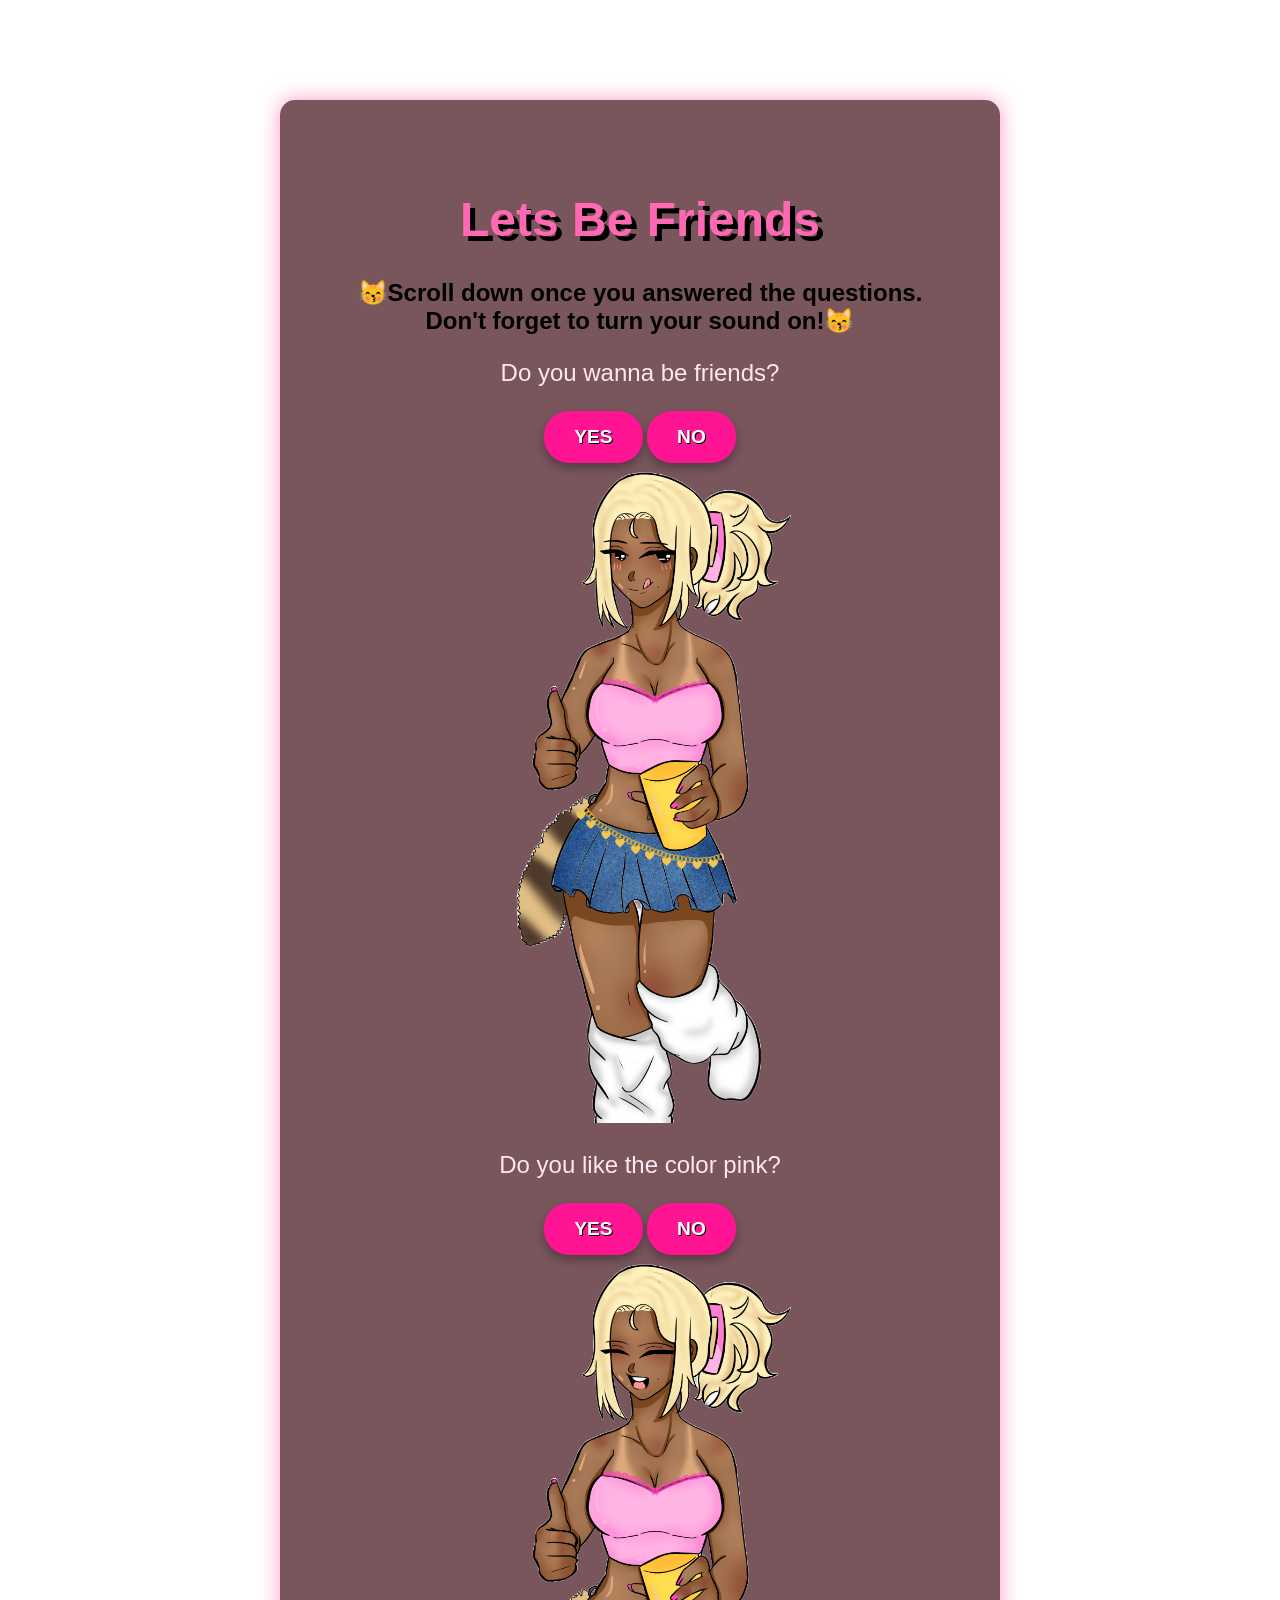
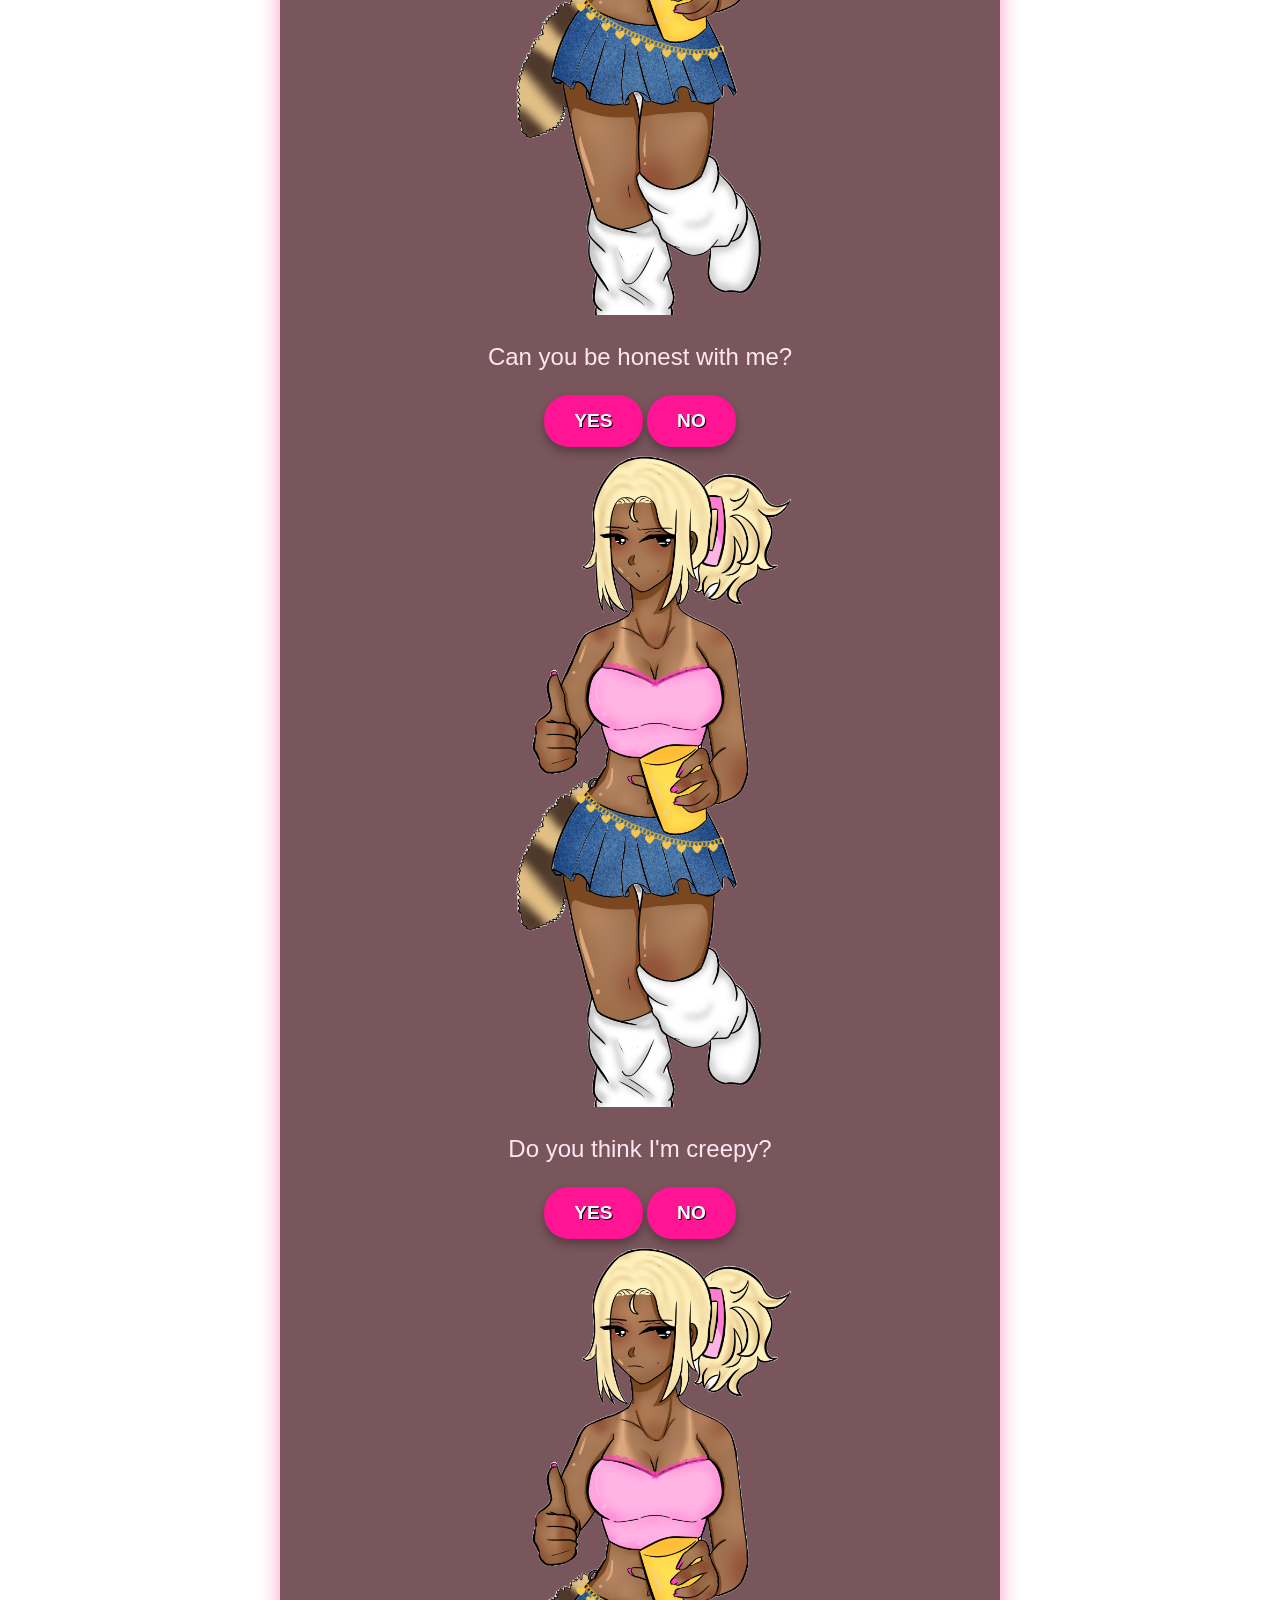
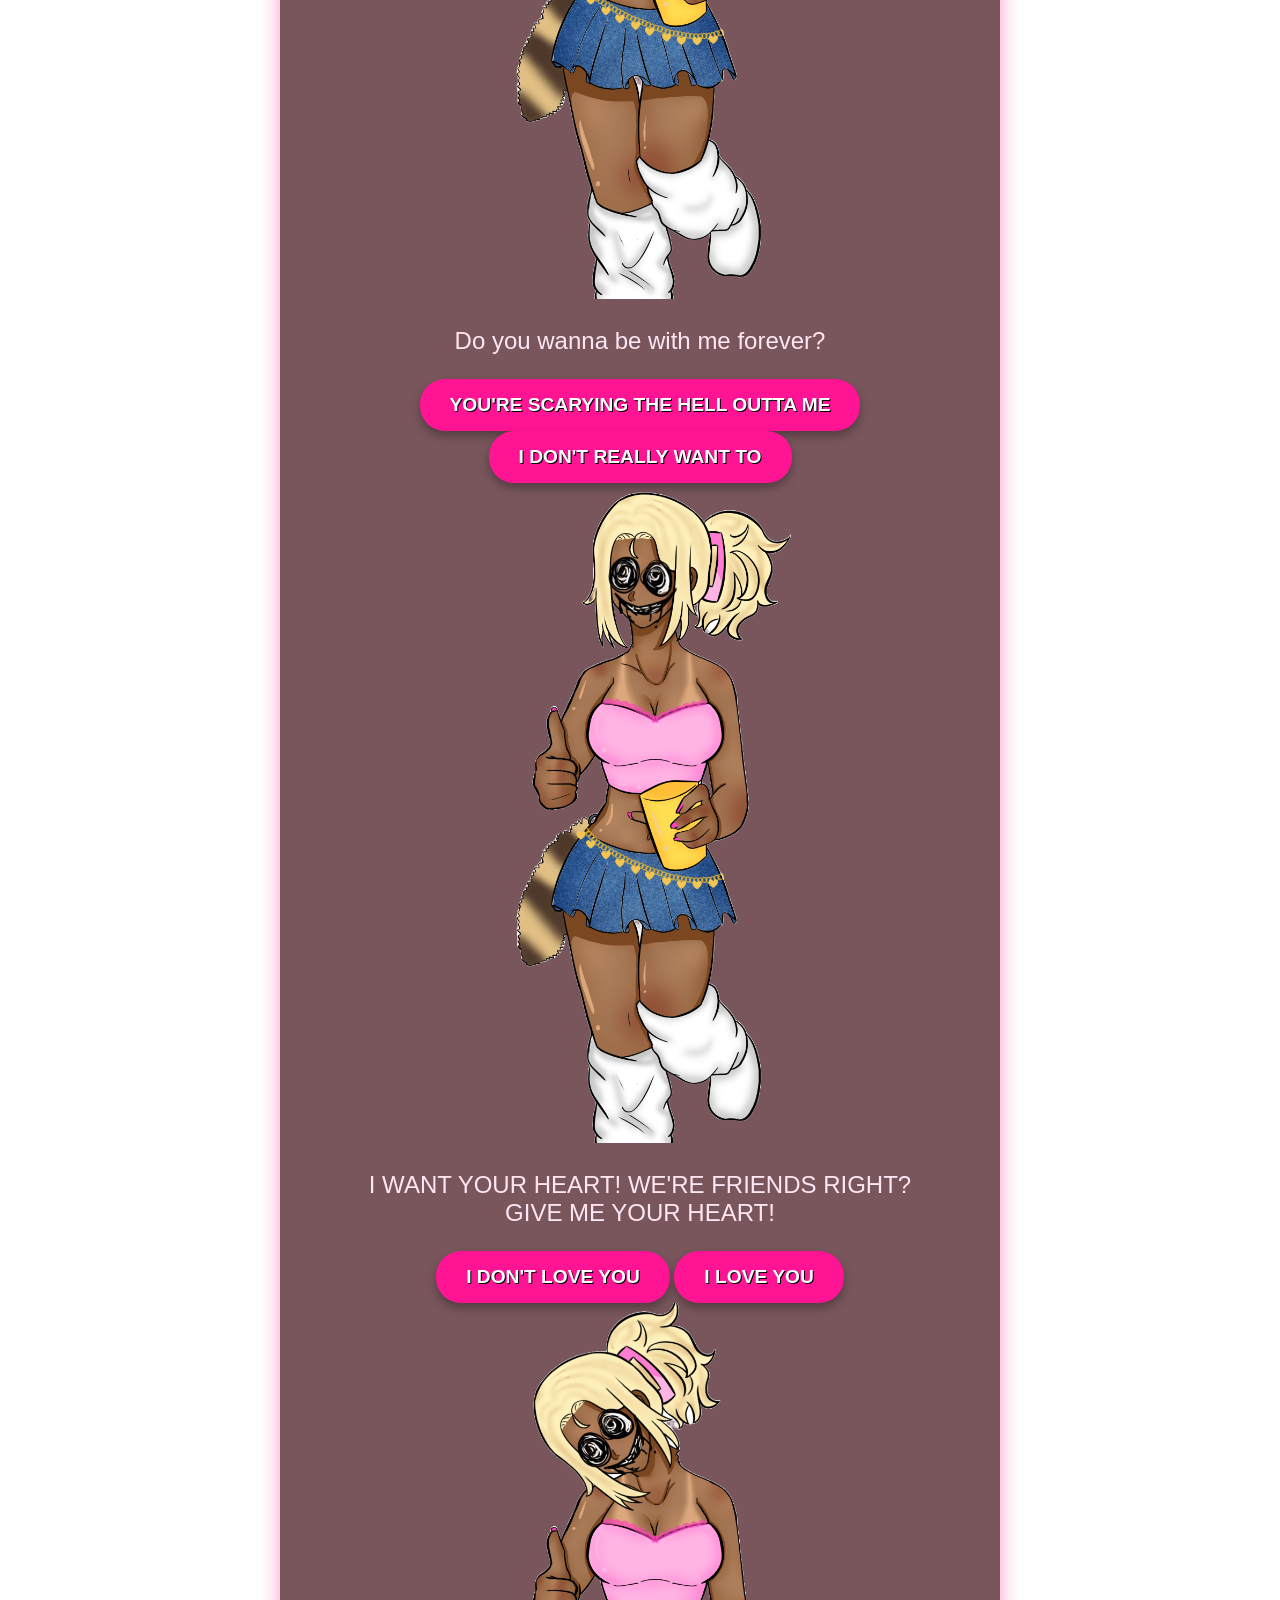
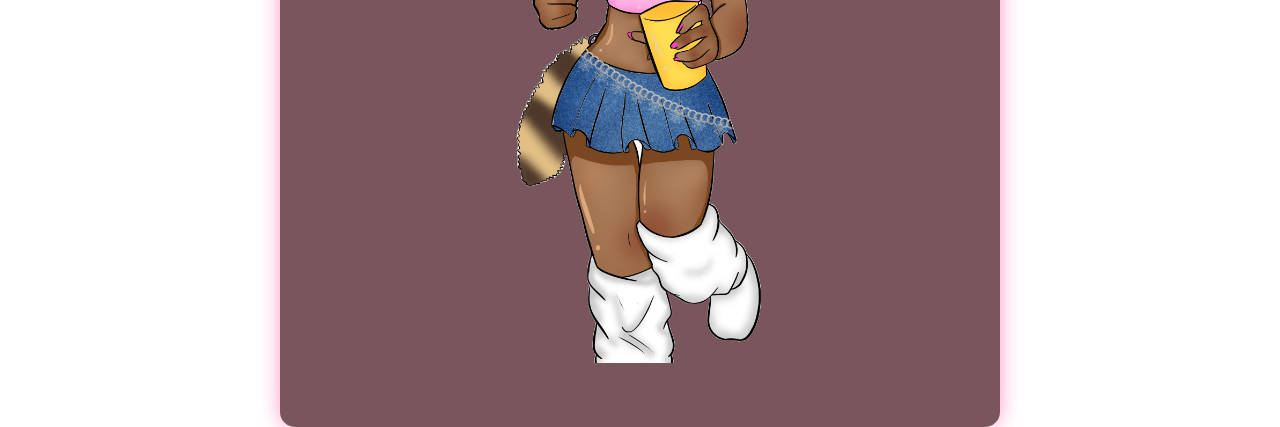
<file: index.html>
<!DOCTYPE html>
<html lang="en">
<head>
    <meta charset="UTF-8">
    <meta name="viewport" content="width=device-width, initial-scale=1.0">
    <title>Lets Be Friends</title>
    <link rel="stylesheet" href="css/style.css">
</head>
<body class="side">
 <div class="container">
        <h1>Lets Be Friends</h1>
        <h2>😽Scroll down once you answered the questions. Don't forget to turn your sound on!😽</h2>
        <audio id="scream" class= "hidden4" src="images/music.mp3">scream</audio>

    
        <p id="question">Do you wanna be friends?</p>
        <div class="buttons">
            
            <button class="sparkle-btn" onclick="chooseYes()">Yes</button>
            <button class="sparkle-btn" onclick="chooseNo()">No</button>
        <div id="surprise" class="hidden">
            <img src="images/yummy.png">
        </div>

            <p id="question2">Do you like the color pink?</p>
            <div class="buttons">
                
                <button class="sparkle-btn" onclick="chooseYes2()">Yes</button>
                <button class="sparkle-btn" onclick="chooseNo2()">No</button>
            </div>
            <div id="surprise" class="hidden">
                <img src="images/happy.png">
            </div>

            <p id="question3">Can you be honest with me?</p>
            <div class="buttons">
                
                <button class="sparkle-btn" onclick="chooseYes3()">Yes</button>
                <button class="sparkle-btn" onclick="chooseNo3()">No</button>
            </div>
            <div id="surprise" class="hidden">
                <img src="images/pout.png">

                <p id="question4">Do you think I'm creepy?</p>
                <div class="buttons">
                    
                    <button id="soundButton" class="sparkle-btn" onclick="chooseYes4()">Yes</button>
                    <button class="sparkle-btn" onclick="chooseNo4()">No</button>

  <audio id="buttonSound" src="images/scream.mp3" preload="auto"></audio>

                </div>
                <div id="surprise" class="hidden">
                    <img src="images/upset.png">

                    <p id="question5">Do you wanna be with me forever?</p>
                    <div class="buttons">
                        
                        <button class="sparkle-btn" onclick="chooseYes5()">You're scarying the hell outta me</button>
                        <button class="sparkle-btn" onclick="chooseNo5()">I don't really want to</button>
                    </div>
                    <div id="surprise" class="hidden">
                        <img src="images/horror.png">
        

                        <p id="question6">I WANT YOUR HEART! WE'RE FRIENDS RIGHT? GIVE ME YOUR HEART!</p>
                        <div class="buttons">
                            
                            <button class="sparkle-btn" onclick="chooseYes6()">I don't love you</button>
                            <button class="sparkle-btn" onclick="chooseNo6()">I love you</button>

                            
                        </div>
                        <div id="surprise" class="hidden">
                            <img src="images/broken.png">
                     
                        <div id="jumpscare" class="hidden2">
                            <img id="jumpscare-img" src="images/close.png" alt="Jumpscare">

                           

                        </div>
    </div>
    <script src="js/main.js"></script>
</body>
</html>
</file>
<file: css/style.css>
img {
   width: 110%;
   height: 110%;
}

body {
   margin: 0;
   padding: 0;
   box-sizing: border-box;
   font-family: 'Comic Sans MS', cursive, sans-serif;
   text-align: center;
}
 /* the text decoration */
p {
   font-family: 'Comic Sans MS', cursive, sans-serif;
   font-size: 1.5rem;
   color: #ffe6f3;
}

/* Background with cheetah print */

/* Container styling */
.container {
   margin-top: 100px;
   padding: 60px;
   background-color: rgba(87, 44, 52, 0.8);
   border-radius: 15px;
   max-width: 600px;
   margin-left: auto;
   margin-right: auto;
   box-shadow: 0px 0px 20px rgba(255, 105, 180, 0.7);
}

/* Heading styles */
h1 {
   font-size: 3rem;
   color: #ff69b4;
   text-shadow: 5px 5px #000;
}

/* Intro paragraph */
.intro {
   font-size: 1.5rem;
   margin-bottom: 20px;
}

/* Button styling */
.sparkle-btn {
   padding: 15px 30px;
   font-size: 1.2rem;
   font-weight: bold;
   color: #fff;
   background-color: #ff1493;
   border: none;
   border-radius: 25px;
   box-shadow: 0px 5px 10px rgba(0, 0, 0, 0.3);
   cursor: pointer;
   text-transform: uppercase;
   text-shadow: 1px 1px #000;
   transition: all 0.3s ease;
}

.sparkle-btn:hover {
   background-color: #ff6ec7;
   transform: scale(1.1);
   box-shadow: 0px 10px 15px rgba(0, 0, 0, 0.4);
}

/* Hidden jumpscare styles */
#jumpscare {
   position: fixed;
   top: 0;
   left: 0;
   width: 100vw;
   height: 100vh;
   background-color: rgb(39, 6, 6);
   display: flex;
   justify-content: center;
   align-items: center;
   z-index: 1000;
   animation: fade-out 3s forwards;
   visibility: hidden;
   opacity: 0;
}

#jumpscare img {
   max-width: 80%;
   max-height: 80%;
}

/* Animation to fade out jumpscare */
@keyframes fade-out {
   0% {
       visibility: visible;
       opacity: 1;
   }
   100% {
       visibility: hidden;
       opacity: 0;
   }
}

.hidden2 {
   visibility: hidden;
   opacity: 0;
}
</file>
